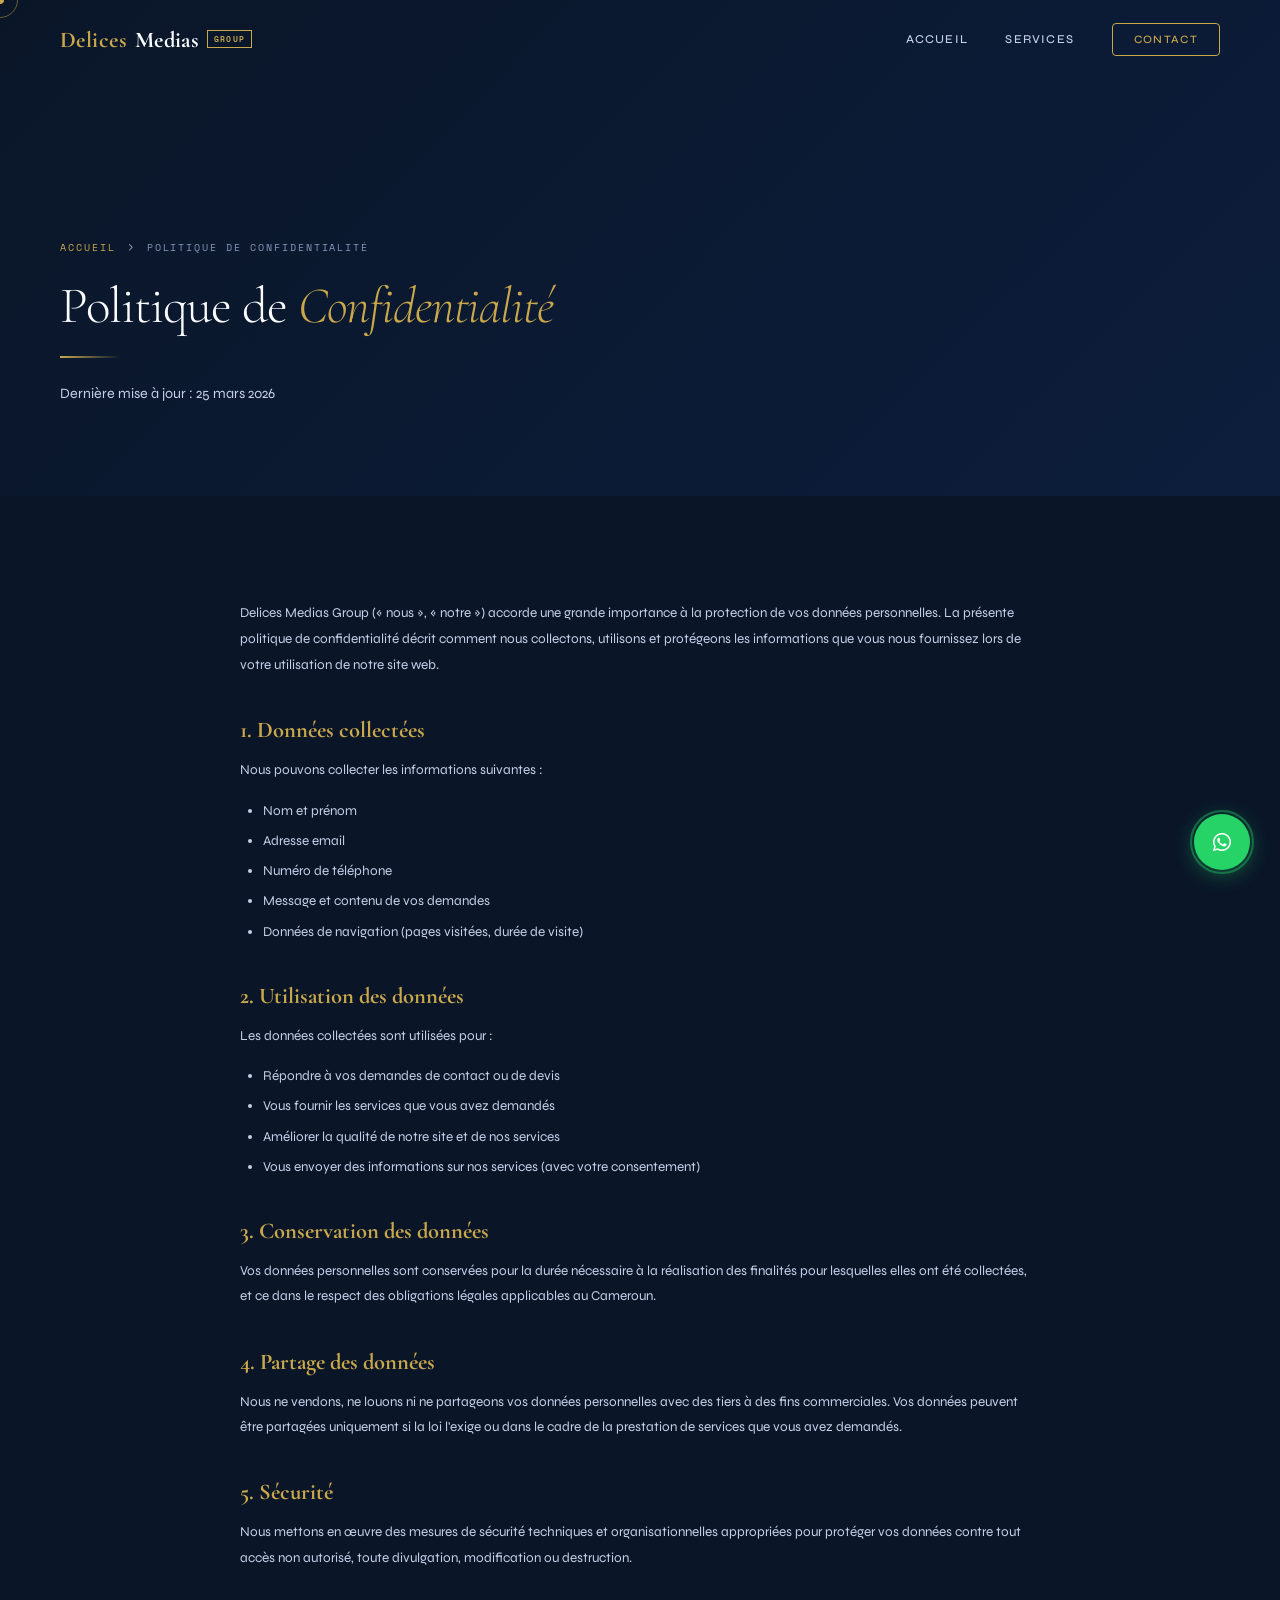
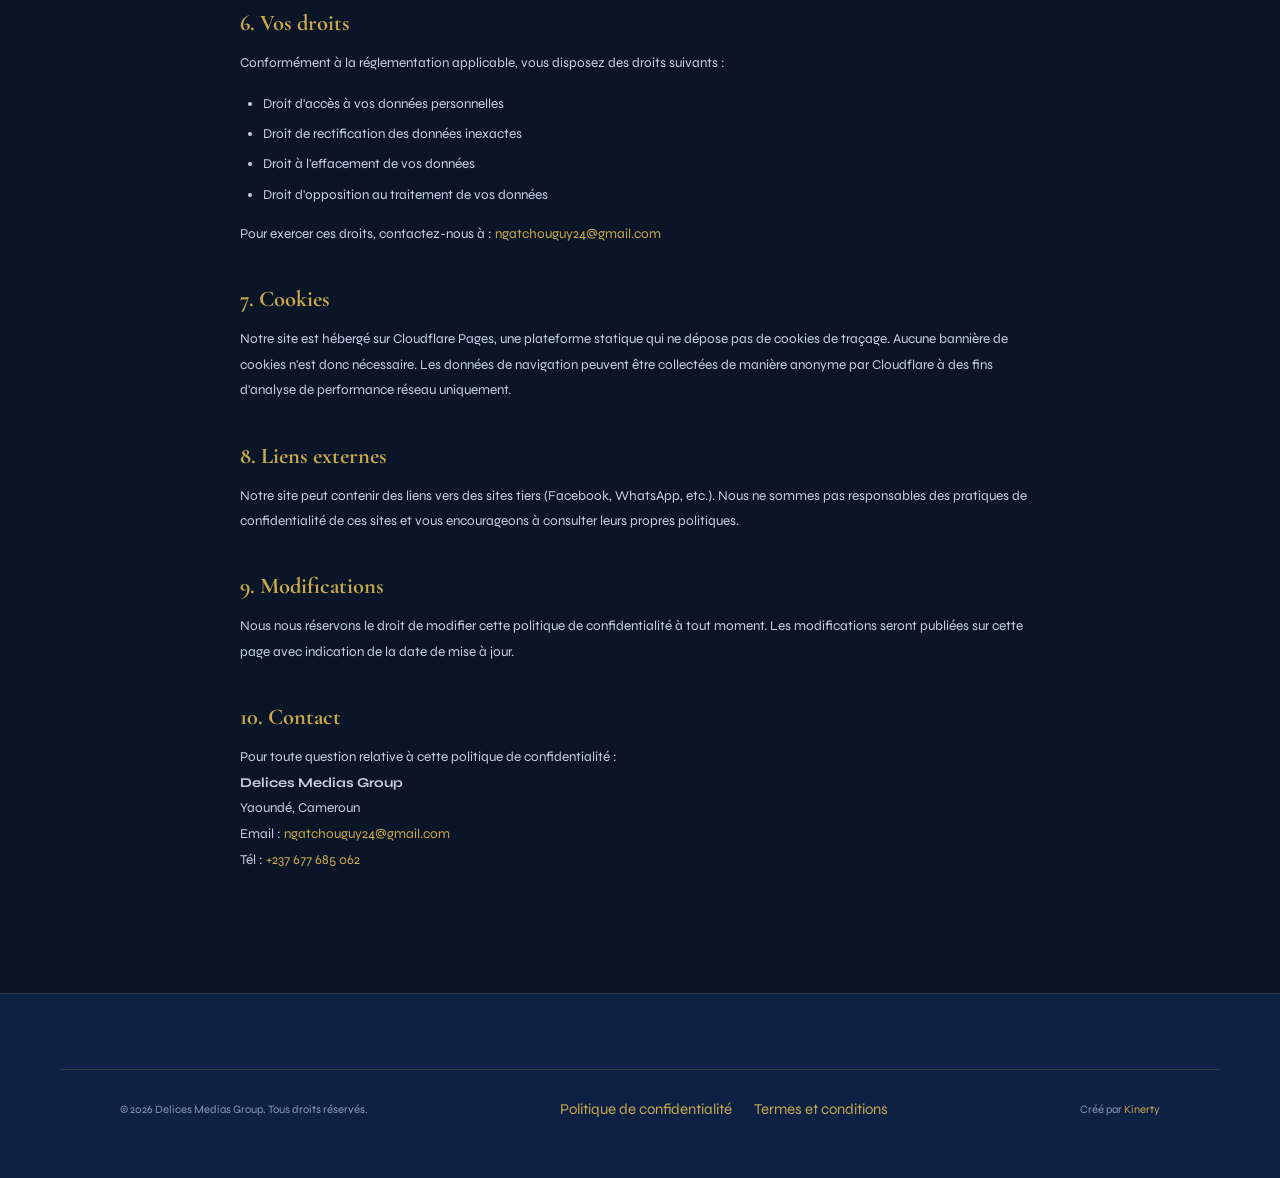
<file: privacy-policy.html>
<!DOCTYPE html>
<html lang="fr">
<head>
  <meta charset="UTF-8"><meta name="viewport" content="width=device-width, initial-scale=1.0">
  <title>Politique de Confidentialité | Delices Medias Group</title>
  <meta name="description" content="Politique de confidentialité de Delices Medias Group. Découvrez comment nous collectons, utilisons et protégeons vos données personnelles.">
  <link rel="stylesheet" href="css/style.css">
  <link rel="stylesheet" href="https://cdnjs.cloudflare.com/ajax/libs/font-awesome/6.5.0/css/all.min.css">
  <style>
    .legal-content { max-width: 800px; margin: 0 auto; }
    .legal-content h2 { font-family: var(--font-display); font-size: 1.5rem; color: var(--gold); margin: 2.5rem 0 1rem; }
    .legal-content p { font-size: 0.9rem; line-height: 1.9; color: var(--grey-light); margin-bottom: 1rem; }
    .legal-content ul { margin: 1rem 0 1rem 1.5rem; }
    .legal-content ul li { font-size: 0.9rem; line-height: 1.8; color: var(--grey-light); margin-bottom: 0.4rem; list-style: disc; }
    .legal-content a { color: var(--gold); }
  </style>
</head>
<body>
<div class="cursor" aria-hidden="true"></div>
<div class="cursor-follower" aria-hidden="true"></div>
<header class="nav" role="banner">
  <a href="index.html" class="nav-logo"><span>Delices</span> Medias<div class="nav-logo-badge">Group</div></a>
  <nav class="nav-links">
    <a href="index.html">Accueil</a><a href="services.html">Services</a>
    <a href="contact.html" class="nav-cta">Contact</a>
  </nav>
  <button class="burger" aria-label="Menu" aria-expanded="false"><span></span><span></span><span></span></button>
</header>
<div class="fullscreen-menu" role="dialog">
  <nav>
    <a href="index.html"><span class="menu-num">01</span> Accueil</a>
    <a href="about.html"><span class="menu-num">02</span> À Propos</a>
    <a href="services.html"><span class="menu-num">03</span> Services</a>
    <a href="contact.html"><span class="menu-num">10</span> Contact</a>
  </nav>
</div>

<section class="page-header">
  <div class="page-header-content" style="padding-top:4rem">
    <div class="breadcrumb"><a href="index.html">Accueil</a><i class="fa-solid fa-chevron-right"></i> Politique de confidentialité</div>
    <h1 class="section-title">Politique de <em>Confidentialité</em></h1>
    <div class="divider"></div>
    <p class="section-desc">Dernière mise à jour : 25 mars 2026</p>
  </div>
</section>

<main class="section-pad" role="main">
  <div class="legal-content">
    <p>Delices Medias Group (« nous », « notre ») accorde une grande importance à la protection de vos données personnelles. La présente politique de confidentialité décrit comment nous collectons, utilisons et protégeons les informations que vous nous fournissez lors de votre utilisation de notre site web.</p>

    <h2>1. Données collectées</h2>
    <p>Nous pouvons collecter les informations suivantes :</p>
    <ul>
      <li>Nom et prénom</li>
      <li>Adresse email</li>
      <li>Numéro de téléphone</li>
      <li>Message et contenu de vos demandes</li>
      <li>Données de navigation (pages visitées, durée de visite)</li>
    </ul>

    <h2>2. Utilisation des données</h2>
    <p>Les données collectées sont utilisées pour :</p>
    <ul>
      <li>Répondre à vos demandes de contact ou de devis</li>
      <li>Vous fournir les services que vous avez demandés</li>
      <li>Améliorer la qualité de notre site et de nos services</li>
      <li>Vous envoyer des informations sur nos services (avec votre consentement)</li>
    </ul>

    <h2>3. Conservation des données</h2>
    <p>Vos données personnelles sont conservées pour la durée nécessaire à la réalisation des finalités pour lesquelles elles ont été collectées, et ce dans le respect des obligations légales applicables au Cameroun.</p>

    <h2>4. Partage des données</h2>
    <p>Nous ne vendons, ne louons ni ne partageons vos données personnelles avec des tiers à des fins commerciales. Vos données peuvent être partagées uniquement si la loi l'exige ou dans le cadre de la prestation de services que vous avez demandés.</p>

    <h2>5. Sécurité</h2>
    <p>Nous mettons en œuvre des mesures de sécurité techniques et organisationnelles appropriées pour protéger vos données contre tout accès non autorisé, toute divulgation, modification ou destruction.</p>

    <h2>6. Vos droits</h2>
    <p>Conformément à la réglementation applicable, vous disposez des droits suivants :</p>
    <ul>
      <li>Droit d'accès à vos données personnelles</li>
      <li>Droit de rectification des données inexactes</li>
      <li>Droit à l'effacement de vos données</li>
      <li>Droit d'opposition au traitement de vos données</li>
    </ul>
    <p>Pour exercer ces droits, contactez-nous à : <a href="mailto:ngatchouguy24@gmail.com">ngatchouguy24@gmail.com</a></p>

    <h2>7. Cookies</h2>
    <p>Notre site est hébergé sur Cloudflare Pages, une plateforme statique qui ne dépose pas de cookies de traçage. Aucune bannière de cookies n'est donc nécessaire. Les données de navigation peuvent être collectées de manière anonyme par Cloudflare à des fins d'analyse de performance réseau uniquement.</p>

    <h2>8. Liens externes</h2>
    <p>Notre site peut contenir des liens vers des sites tiers (Facebook, WhatsApp, etc.). Nous ne sommes pas responsables des pratiques de confidentialité de ces sites et vous encourageons à consulter leurs propres politiques.</p>

    <h2>9. Modifications</h2>
    <p>Nous nous réservons le droit de modifier cette politique de confidentialité à tout moment. Les modifications seront publiées sur cette page avec indication de la date de mise à jour.</p>

    <h2>10. Contact</h2>
    <p>Pour toute question relative à cette politique de confidentialité :<br>
    <strong>Delices Medias Group</strong><br>
    Yaoundé, Cameroun<br>
    Email : <a href="mailto:ngatchouguy24@gmail.com">ngatchouguy24@gmail.com</a><br>
    Tél : <a href="tel:+237677685062">+237 677 685 062</a></p>
  </div>
</main>

<footer role="contentinfo">
  <div class="footer-bottom" style="border-top:1px solid var(--glass-border);padding:2rem 4rem">
    <p>&copy; 2026 Delices Medias Group. Tous droits réservés.</p>
    <div class="footer-legal"><a href="privacy-policy.html">Politique de confidentialité</a><a href="terms.html">Termes et conditions</a></div>
    <p>Créé par <a href="https://kinerty.com" target="_blank" rel="noopener">Kinerty</a></p>
  </div>
</footer>
<a href="https://wa.me/237677685062" class="whatsapp-float" target="_blank" rel="noopener" aria-label="WhatsApp"><i class="fa-brands fa-whatsapp" aria-hidden="true"></i></a>
<button class="back-to-top" aria-label="Retour en haut"><i class="fa-solid fa-arrow-up" aria-hidden="true"></i></button>
<script src="js/main.js"></script>
</body>
</html>
</file>
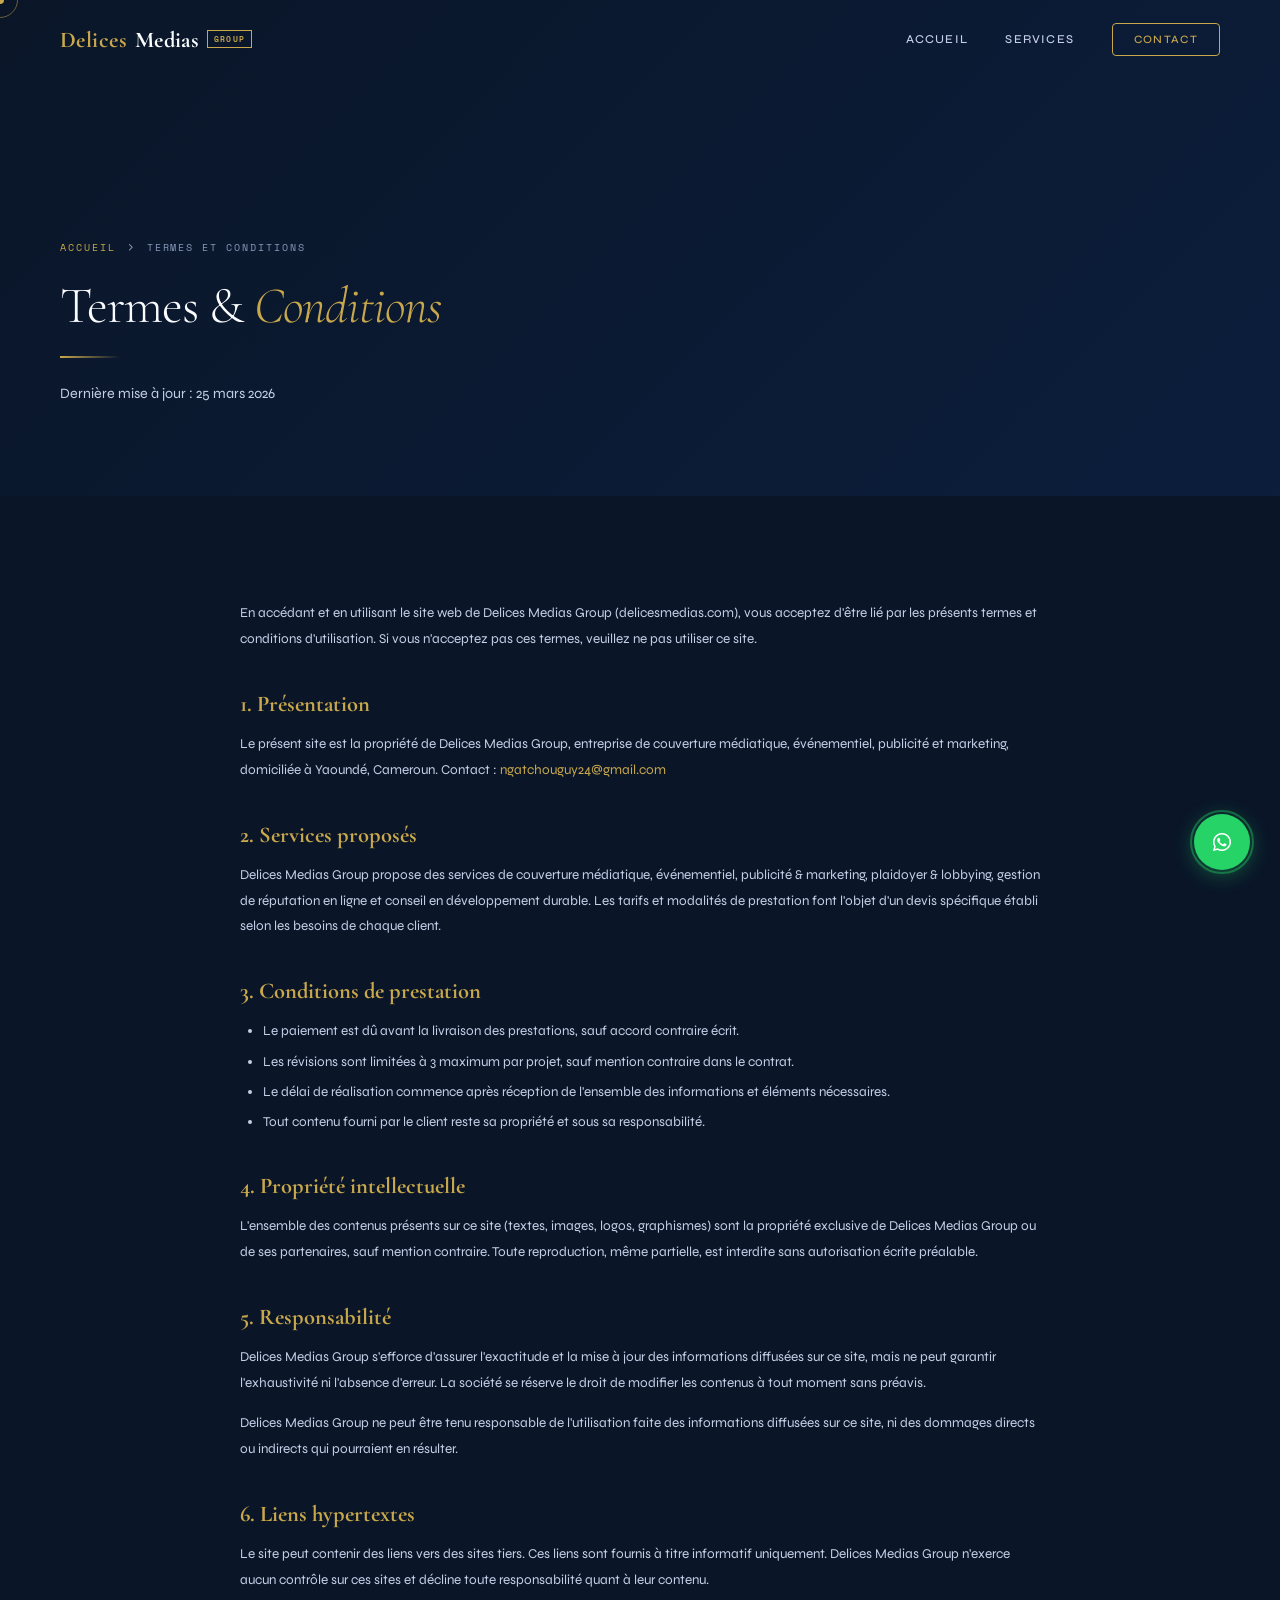
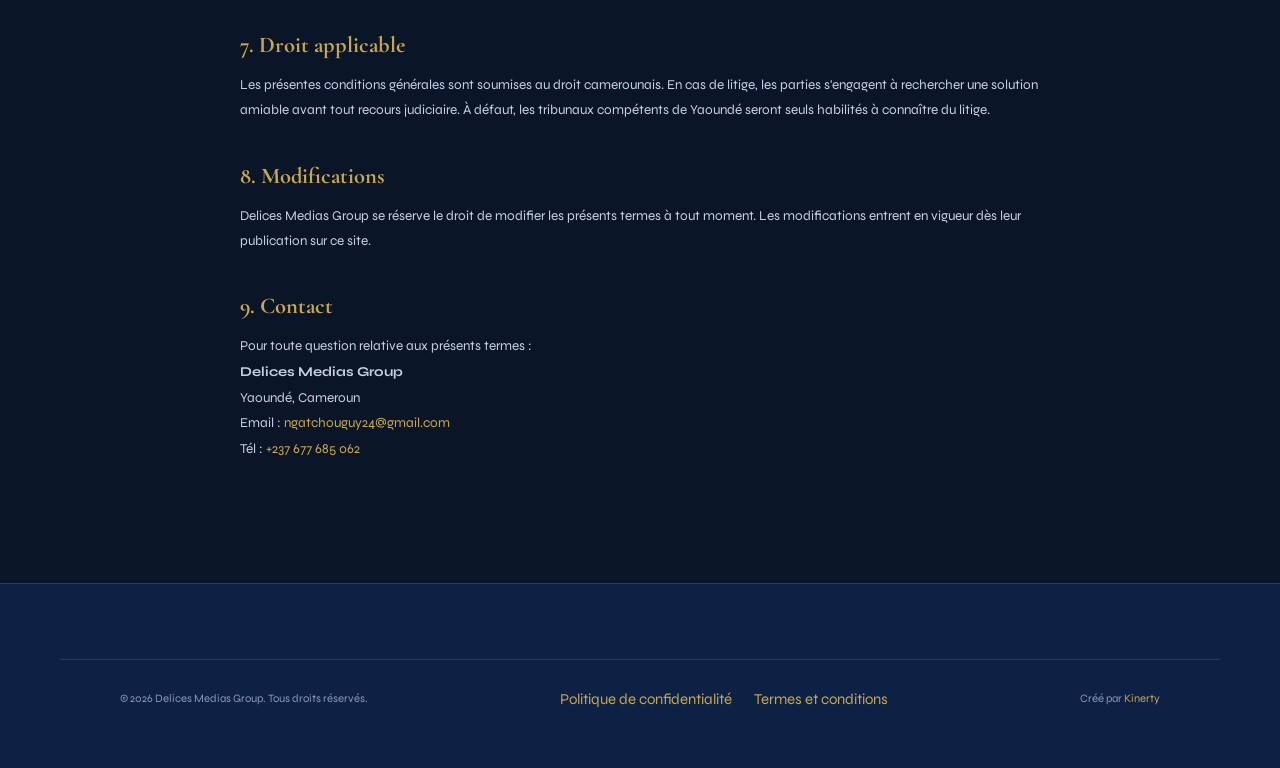
<file: terms.html>
<!DOCTYPE html>
<html lang="fr">
<head>
  <meta charset="UTF-8"><meta name="viewport" content="width=device-width, initial-scale=1.0">
  <title>Termes et Conditions | Delices Medias Group</title>
  <meta name="description" content="Termes et conditions d'utilisation du site web de Delices Medias Group.">
  <link rel="stylesheet" href="css/style.css">
  <link rel="stylesheet" href="https://cdnjs.cloudflare.com/ajax/libs/font-awesome/6.5.0/css/all.min.css">
  <style>
    .legal-content { max-width: 800px; margin: 0 auto; }
    .legal-content h2 { font-family: var(--font-display); font-size: 1.5rem; color: var(--gold); margin: 2.5rem 0 1rem; }
    .legal-content p { font-size: 0.9rem; line-height: 1.9; color: var(--grey-light); margin-bottom: 1rem; }
    .legal-content ul { margin: 1rem 0 1rem 1.5rem; }
    .legal-content ul li { font-size: 0.9rem; line-height: 1.8; color: var(--grey-light); margin-bottom: 0.4rem; list-style: disc; }
    .legal-content a { color: var(--gold); }
  </style>
</head>
<body>
<div class="cursor" aria-hidden="true"></div>
<div class="cursor-follower" aria-hidden="true"></div>
<header class="nav" role="banner">
  <a href="index.html" class="nav-logo"><span>Delices</span> Medias<div class="nav-logo-badge">Group</div></a>
  <nav class="nav-links">
    <a href="index.html">Accueil</a><a href="services.html">Services</a>
    <a href="contact.html" class="nav-cta">Contact</a>
  </nav>
  <button class="burger" aria-label="Menu" aria-expanded="false"><span></span><span></span><span></span></button>
</header>
<div class="fullscreen-menu" role="dialog">
  <nav>
    <a href="index.html"><span class="menu-num">01</span> Accueil</a>
    <a href="services.html"><span class="menu-num">03</span> Services</a>
    <a href="contact.html"><span class="menu-num">10</span> Contact</a>
  </nav>
</div>

<section class="page-header">
  <div class="page-header-content" style="padding-top:4rem">
    <div class="breadcrumb"><a href="index.html">Accueil</a><i class="fa-solid fa-chevron-right"></i> Termes et conditions</div>
    <h1 class="section-title">Termes & <em>Conditions</em></h1>
    <div class="divider"></div>
    <p class="section-desc">Dernière mise à jour : 25 mars 2026</p>
  </div>
</section>

<main class="section-pad" role="main">
  <div class="legal-content">
    <p>En accédant et en utilisant le site web de Delices Medias Group (delicesmedias.com), vous acceptez d'être lié par les présents termes et conditions d'utilisation. Si vous n'acceptez pas ces termes, veuillez ne pas utiliser ce site.</p>

    <h2>1. Présentation</h2>
    <p>Le présent site est la propriété de Delices Medias Group, entreprise de couverture médiatique, événementiel, publicité et marketing, domiciliée à Yaoundé, Cameroun. Contact : <a href="mailto:ngatchouguy24@gmail.com">ngatchouguy24@gmail.com</a></p>

    <h2>2. Services proposés</h2>
    <p>Delices Medias Group propose des services de couverture médiatique, événementiel, publicité & marketing, plaidoyer & lobbying, gestion de réputation en ligne et conseil en développement durable. Les tarifs et modalités de prestation font l'objet d'un devis spécifique établi selon les besoins de chaque client.</p>

    <h2>3. Conditions de prestation</h2>
    <ul>
      <li>Le paiement est dû avant la livraison des prestations, sauf accord contraire écrit.</li>
      <li>Les révisions sont limitées à 3 maximum par projet, sauf mention contraire dans le contrat.</li>
      <li>Le délai de réalisation commence après réception de l'ensemble des informations et éléments nécessaires.</li>
      <li>Tout contenu fourni par le client reste sa propriété et sous sa responsabilité.</li>
    </ul>

    <h2>4. Propriété intellectuelle</h2>
    <p>L'ensemble des contenus présents sur ce site (textes, images, logos, graphismes) sont la propriété exclusive de Delices Medias Group ou de ses partenaires, sauf mention contraire. Toute reproduction, même partielle, est interdite sans autorisation écrite préalable.</p>

    <h2>5. Responsabilité</h2>
    <p>Delices Medias Group s'efforce d'assurer l'exactitude et la mise à jour des informations diffusées sur ce site, mais ne peut garantir l'exhaustivité ni l'absence d'erreur. La société se réserve le droit de modifier les contenus à tout moment sans préavis.</p>
    <p>Delices Medias Group ne peut être tenu responsable de l'utilisation faite des informations diffusées sur ce site, ni des dommages directs ou indirects qui pourraient en résulter.</p>

    <h2>6. Liens hypertextes</h2>
    <p>Le site peut contenir des liens vers des sites tiers. Ces liens sont fournis à titre informatif uniquement. Delices Medias Group n'exerce aucun contrôle sur ces sites et décline toute responsabilité quant à leur contenu.</p>

    <h2>7. Droit applicable</h2>
    <p>Les présentes conditions générales sont soumises au droit camerounais. En cas de litige, les parties s'engagent à rechercher une solution amiable avant tout recours judiciaire. À défaut, les tribunaux compétents de Yaoundé seront seuls habilités à connaître du litige.</p>

    <h2>8. Modifications</h2>
    <p>Delices Medias Group se réserve le droit de modifier les présents termes à tout moment. Les modifications entrent en vigueur dès leur publication sur ce site.</p>

    <h2>9. Contact</h2>
    <p>Pour toute question relative aux présents termes :<br>
    <strong>Delices Medias Group</strong><br>
    Yaoundé, Cameroun<br>
    Email : <a href="mailto:ngatchouguy24@gmail.com">ngatchouguy24@gmail.com</a><br>
    Tél : <a href="tel:+237677685062">+237 677 685 062</a></p>
  </div>
</main>

<footer role="contentinfo">
  <div class="footer-bottom" style="border-top:1px solid var(--glass-border);padding:2rem 4rem">
    <p>&copy; 2026 Delices Medias Group. Tous droits réservés.</p>
    <div class="footer-legal"><a href="privacy-policy.html">Politique de confidentialité</a><a href="terms.html">Termes et conditions</a></div>
    <p>Créé par <a href="https://kinerty.com" target="_blank" rel="noopener">Kinerty</a></p>
  </div>
</footer>
<a href="https://wa.me/237677685062" class="whatsapp-float" target="_blank" rel="noopener" aria-label="WhatsApp"><i class="fa-brands fa-whatsapp" aria-hidden="true"></i></a>
<button class="back-to-top" aria-label="Retour en haut"><i class="fa-solid fa-arrow-up" aria-hidden="true"></i></button>
<script src="js/main.js"></script>
</body>
</html>
</file>
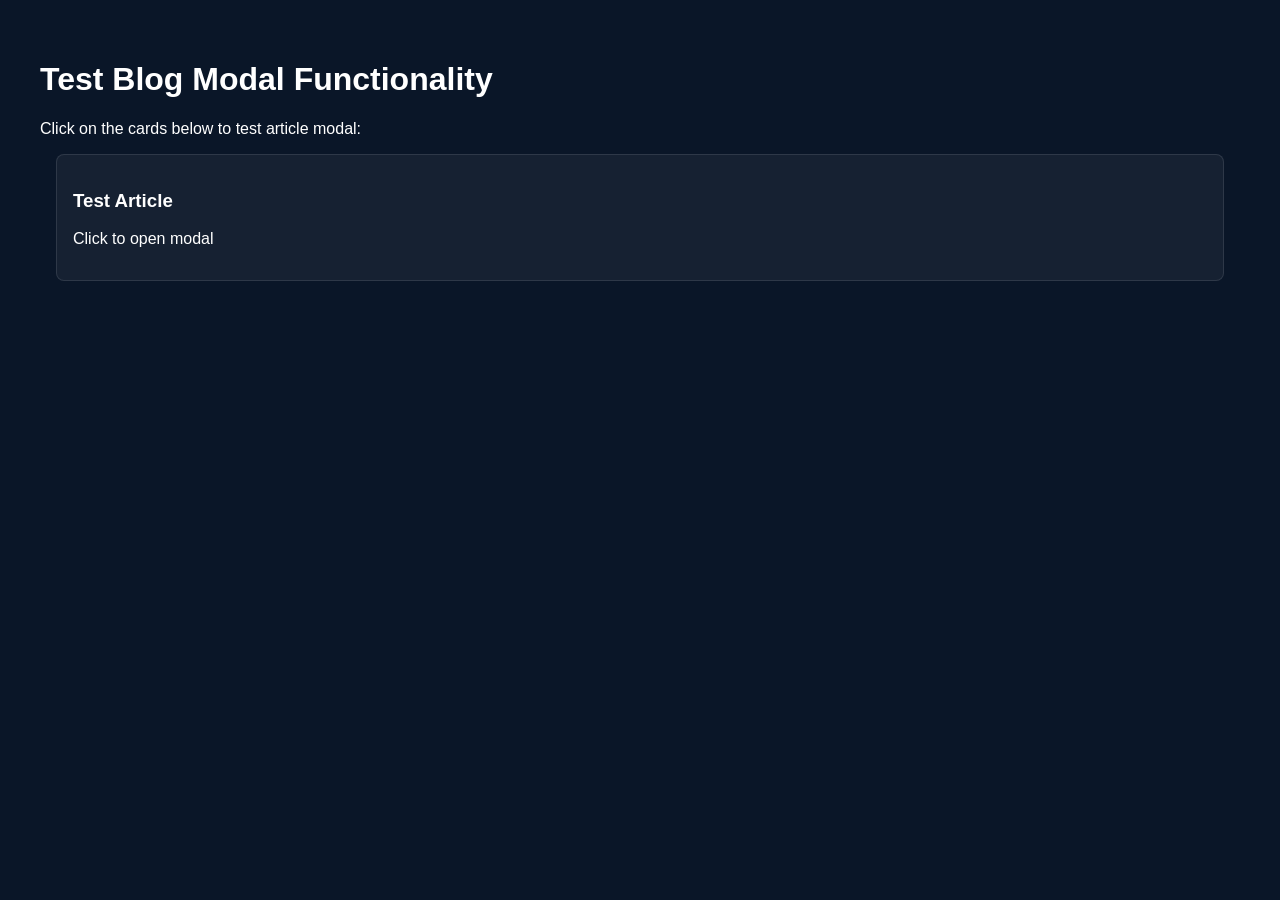
<file: test-blog.html>
<!DOCTYPE html>
<html lang="fr">
<head>
  <meta charset="UTF-8">
  <meta name="viewport" content="width=device-width, initial-scale=1.0">
  <title>Test Blog Modal</title>
  <style>
    body { font-family: Arial, sans-serif; padding: 2rem; background: #0a1628; color: white; }
    .card { background: rgba(255,255,255,0.05); border: 1px solid rgba(255,255,255,0.1); padding: 1rem; margin: 1rem; cursor: pointer; border-radius: 8px; }
    .card:hover { border-color: rgba(201,168,76,0.4); }
  </style>
</head>
<body>
  <h1>Test Blog Modal Functionality</h1>
  <p>Click on the cards below to test article modal:</p>
  
  <div class="card" onclick="openArticle('test-article')">
    <h3>Test Article</h3>
    <p>Click to open modal</p>
  </div>

  <script>
    // Mock data for testing
    window.allPosts = [
      {
        _slug: 'test-article',
        title: 'Article Test',
        date: '2026-03-24',
        category: 'Test',
        author: 'Test Author',
        body: '## Test Content\n\nThis is a test article to verify the modal functionality works correctly.\n\n### Features tested:\n\n- Modal opening\n- Content rendering\n- Markdown parsing\n- Close functionality'
      }
    ];

    // Copy the modal functions from blog-loader.js
    window.openArticle = function(slug) {
      const post = allPosts.find(p => p._slug === slug);
      if (!post) return;

      const modal = document.createElement('div');
      modal.id = 'article-modal';
      modal.setAttribute('role', 'dialog');
      modal.setAttribute('aria-modal', 'true');
      modal.setAttribute('aria-label', post.title);
      modal.style.cssText = `
        position:fixed;inset:0;z-index:9000;
        background:rgba(10,22,40,0.97);
        backdrop-filter:blur(20px);
        overflow-y:auto;
        animation:fadeIn 0.3s ease;
      `;

      modal.innerHTML = `
        <div style="max-width:760px;margin:0 auto;padding:6rem 2rem 4rem">
          <button onclick="closeArticle()" aria-label="Fermer l'article"
                  style="position:fixed;top:1.5rem;right:1.5rem;
                         background:rgba(255,255,255,0.08);border:1px solid rgba(255,255,255,0.1);
                         color:white;border-radius:50%;width:44px;height:44px;
                         display:flex;align-items:center;justify-content:center;
                         cursor:pointer;font-size:1rem;transition:all 0.3s;z-index:1">
            <i class="fa-solid fa-xmark" aria-hidden="true"></i>
          </button>

          <div style="margin-bottom:2rem">
            <span style="display:inline-block;margin-bottom:1rem;color:rgba(201,168,76,1)">
              ${post.category || 'Actualités'} · ${new Date(post.date).toLocaleDateString('fr-FR')}
            </span>
            <h1 style="font-size:clamp(2rem,4vw,3rem);font-weight:300;line-height:1.1;margin-bottom:1rem">
              ${post.title}
            </h1>
            <div style="display:flex;align-items:center;gap:1rem">
              <span style="font-size:0.65rem;color:rgba(255,255,255,0.6)">
                <i class="fa-solid fa-user" style="color:rgba(201,168,76,1);margin-right:0.4rem"></i>
                ${post.author || 'Delices Medias Group'}
              </span>
            </div>
          </div>

          <div style="font-size:1rem;line-height:1.9;color:rgba(255,255,255,0.9)" class="article-body">
            ${post.body.replace(/### (.+)/g, '<h3>$1</h3>').replace(/## (.+)/g, '<h2>$1</h2>').replace(/\*\*(.+?)\*\*/g, '<strong>$1</strong>').replace(/\n\n/g, '</p><p>').replace(/^(?!<[hup])/gm, '<p>')}
          </div>

          <div style="margin-top:4rem;padding-top:2rem;border-top:1px solid rgba(255,255,255,0.1);
                      display:flex;gap:1rem;flex-wrap:wrap">
            <button onclick="closeArticle()" style="background:rgba(201,168,76,1);color:white;border:none;padding:0.5rem 1rem;border-radius:4px;cursor:pointer;font-size:0.75rem">
              <i class="fa-solid fa-arrow-left"></i> Retour aux articles
            </button>
          </div>
        </div>`;

      document.body.appendChild(modal);
      document.body.style.overflow = 'hidden';

      // Keyboard close
      modal._keyHandler = e => { if (e.key === 'Escape') closeArticle(); };
      document.addEventListener('keydown', modal._keyHandler);
    };

    window.closeArticle = function() {
      const modal = document.getElementById('article-modal');
      if (modal) {
        document.removeEventListener('keydown', modal._keyHandler);
        modal.style.animation = 'fadeOut 0.2s ease forwards';
        setTimeout(() => { modal.remove(); document.body.style.overflow = ''; }, 200);
      }
    };
  </script>
</body>
</html>
</file>
<file: css/style.css>
/* ============================================================
   DELICES MEDIAS GROUP — Style Global
   Design 2026 · Niveau 3 Immersif · Bleu / Blanc / Doré
   ============================================================ */

@import url('https://fonts.googleapis.com/css2?family=Cormorant+Garamond:ital,wght@0,300;0,400;0,600;0,700;1,300;1,400&family=Syne:wght@400;500;600;700;800&family=Space+Mono:ital,wght@0,400;0,700;1,400&display=swap');

/* ── CSS Variables ── */
:root {
  --blue-deep:    #0A1628;
  --blue-mid:     #0D2145;
  --blue-bright:  #1A4A9E;
  --blue-electric:#2563EB;
  --gold:         #C9A84C;
  --gold-light:   #E8C96A;
  --gold-pale:    #F5E6B8;
  --white:        #FAFCFF;
  --white-off:    #EEF2FA;
  --grey-mid:     #8899BB;
  --grey-light:   #C5D0E8;

  --font-display: 'Cormorant Garamond', serif;
  --font-ui:      'Syne', sans-serif;
  --font-mono:    'Space Mono', monospace;

  --radius-sm:    4px;
  --radius-md:    12px;
  --radius-lg:    24px;
  --radius-xl:    48px;

  --transition:   0.4s cubic-bezier(0.25, 0.46, 0.45, 0.94);
  --transition-slow: 0.8s cubic-bezier(0.25, 0.46, 0.45, 0.94);
  --spring:       0.5s cubic-bezier(0.34, 1.56, 0.64, 1);

  --shadow-gold:  0 0 40px rgba(201,168,76,0.15), 0 4px 24px rgba(0,0,0,0.3);
  --shadow-blue:  0 0 60px rgba(37,99,235,0.2), 0 8px 32px rgba(0,0,0,0.4);
  --glass:        rgba(255,255,255,0.04);
  --glass-border: rgba(201,168,76,0.2);

  --z-cursor:  9999;
  --z-nav:     1000;
  --z-menu:    900;
  --z-float:   800;
  --z-modal:   700;
}

/* ── Reset & Base ── */
*, *::before, *::after { box-sizing: border-box; margin: 0; padding: 0; }

html {
  font-size: clamp(15px, 1.1vw, 17px);
  scroll-behavior: smooth;
  overflow-x: hidden;
}

body {
  font-family: var(--font-ui);
  background: var(--blue-deep);
  color: var(--white);
  overflow-x: hidden;
  cursor: none;
}

::selection { background: var(--gold); color: var(--blue-deep); }

img { max-width: 100%; height: auto; display: block; }
a  { color: inherit; text-decoration: none; }
ul { list-style: none; }

/* ── prefers-reduced-motion ── */
@media (prefers-reduced-motion: reduce) {
  *, *::before, *::after {
    animation-duration: 0.01ms !important;
    animation-iteration-count: 1 !important;
    transition-duration: 0.01ms !important;
    scroll-behavior: auto !important;
  }
  .cursor, .cursor-follower { display: none !important; }
}

/* ============================================================
   CURSOR PERSONNALISÉ
   ============================================================ */
.cursor {
  position: fixed;
  width: 8px; height: 8px;
  background: var(--gold);
  border-radius: 50%;
  pointer-events: none;
  z-index: var(--z-cursor);
  transition: transform 0.1s, background 0.3s;
  transform: translate(-50%, -50%);
}
.cursor-follower {
  position: fixed;
  width: 36px; height: 36px;
  border: 1px solid rgba(201,168,76,0.5);
  border-radius: 50%;
  pointer-events: none;
  z-index: calc(var(--z-cursor) - 1);
  transition: transform 0.15s ease, opacity 0.3s, width 0.3s var(--spring), height 0.3s var(--spring), border-color 0.3s;
  transform: translate(-50%, -50%);
}
.cursor.active   { transform: translate(-50%,-50%) scale(3); background: var(--gold-light); }
.cursor-follower.active { width: 60px; height: 60px; opacity: 0.3; }

/* ============================================================
   NAVIGATION
   ============================================================ */
.nav {
  position: fixed;
  top: 0; left: 0; right: 0;
  z-index: var(--z-nav);
  padding: 1.5rem 4rem;
  display: flex;
  align-items: center;
  justify-content: space-between;
  transition: transform 0.4s ease, background 0.4s ease, padding 0.4s ease;
}
.nav.scrolled {
  background: rgba(10,22,40,0.85);
  backdrop-filter: blur(20px);
  -webkit-backdrop-filter: blur(20px);
  border-bottom: 1px solid var(--glass-border);
  padding: 1rem 4rem;
}
.nav.hidden { transform: translateY(-100%); }

.nav-logo {
  font-family: var(--font-display);
  font-size: 1.5rem;
  font-weight: 700;
  letter-spacing: 0.02em;
  display: flex;
  align-items: center;
  gap: 0.5rem;
}
.nav-logo span { color: var(--gold); }
.nav-logo-badge {
  font-family: var(--font-mono);
  font-size: 0.55rem;
  color: var(--gold);
  border: 1px solid var(--gold);
  padding: 2px 6px;
  letter-spacing: 0.15em;
  text-transform: uppercase;
  align-self: flex-start;
  margin-top: 4px;
}

.nav-links {
  display: flex;
  gap: 2.5rem;
  align-items: center;
}
.nav-links a {
  font-family: var(--font-ui);
  font-size: 0.8rem;
  font-weight: 500;
  letter-spacing: 0.1em;
  text-transform: uppercase;
  color: var(--grey-light);
  position: relative;
  transition: color var(--transition);
}
.nav-links a::after {
  content: '';
  position: absolute;
  bottom: -4px; left: 0;
  height: 1px;
  width: 100%;
  background: var(--gold);
  transform: scaleX(0);
  transform-origin: left;
  transition: transform var(--transition);
}
.nav-links a:hover, .nav-links a.active {
  color: var(--gold-light);
}
.nav-links a:hover::after, .nav-links a.active::after { transform: scaleX(1); }

.nav-cta {
  background: transparent;
  border: 1px solid var(--gold);
  color: var(--gold) !important;
  padding: 0.6rem 1.4rem;
  border-radius: var(--radius-sm);
  font-size: 0.75rem !important;
  letter-spacing: 0.12em !important;
  transition: background var(--transition), color var(--transition), box-shadow var(--transition) !important;
}
.nav-cta:hover {
  background: var(--gold) !important;
  color: var(--blue-deep) !important;
  box-shadow: 0 0 20px rgba(201,168,76,0.4) !important;
}
.nav-cta::after { display: none !important; }

/* Burger menu */
.burger {
  display: none;
  flex-direction: column;
  gap: 6px;
  cursor: none;
  padding: 8px;
  z-index: calc(var(--z-menu) + 10);
  position: relative;
}
.burger span {
  display: block;
  width: 28px;
  height: 1.5px;
  background: var(--gold);
  transition: transform 0.4s var(--spring), opacity 0.3s;
  transform-origin: center;
}
.burger.open span:nth-child(1) { transform: rotate(45deg) translate(5px, 5px); }
.burger.open span:nth-child(2) { opacity: 0; transform: scaleX(0); }
.burger.open span:nth-child(3) { transform: rotate(-45deg) translate(5px, -5px); }

/* Fullscreen menu */
.fullscreen-menu {
  position: fixed;
  inset: 0;
  background: var(--blue-deep);
  z-index: var(--z-menu);
  display: flex;
  flex-direction: column;
  justify-content: center;
  align-items: flex-start;
  padding: 8rem 4rem;
  clip-path: inset(0 0 100% 0);
  transition: clip-path 0.7s cubic-bezier(0.77,0,0.175,1);
}
.fullscreen-menu.open { clip-path: inset(0 0 0% 0); }

.fullscreen-menu nav {
  display: flex;
  flex-direction: column;
  gap: 0.5rem;
}
.fullscreen-menu nav a {
  font-family: var(--font-display);
  font-size: clamp(2.5rem, 6vw, 5rem);
  font-weight: 300;
  color: var(--white);
  letter-spacing: -0.02em;
  display: flex;
  align-items: center;
  gap: 1.5rem;
  transition: color var(--transition), transform var(--transition);
  opacity: 0;
  transform: translateX(-30px);
}
.fullscreen-menu.open nav a {
  opacity: 1;
  transform: translateX(0);
}
.fullscreen-menu nav a .menu-num {
  font-family: var(--font-mono);
  font-size: 0.75rem;
  color: var(--gold);
  opacity: 0.7;
  min-width: 2.5rem;
}
.fullscreen-menu nav a:hover { color: var(--gold); transform: translateX(20px); }

/* Stagger delays for menu items */
.fullscreen-menu nav a:nth-child(1)  { transition-delay: 0.05s; }
.fullscreen-menu nav a:nth-child(2)  { transition-delay: 0.10s; }
.fullscreen-menu nav a:nth-child(3)  { transition-delay: 0.15s; }
.fullscreen-menu nav a:nth-child(4)  { transition-delay: 0.20s; }
.fullscreen-menu nav a:nth-child(5)  { transition-delay: 0.25s; }
.fullscreen-menu nav a:nth-child(6)  { transition-delay: 0.30s; }
.fullscreen-menu nav a:nth-child(7)  { transition-delay: 0.35s; }
.fullscreen-menu nav a:nth-child(8)  { transition-delay: 0.40s; }
.fullscreen-menu nav a:nth-child(9)  { transition-delay: 0.45s; }
.fullscreen-menu nav a:nth-child(10) { transition-delay: 0.50s; }

.fullscreen-menu-footer {
  position: absolute;
  bottom: 3rem; left: 1rem;
  display: flex;
  gap: 1rem;
  align-items: center;
}
.fullscreen-menu-footer a {
  font-family: var(--font-mono);
  font-size: 0.5rem;
  color: var(--grey-mid);
  letter-spacing: 0.1em;
  text-transform: uppercase;
  transition: color var(--transition);
}
.fullscreen-menu-footer a:hover { color: var(--gold); }

/* Progress bar */
.progress-bar {
  position: fixed;
  top: 0; left: 0;
  height: 2px;
  background: linear-gradient(90deg, var(--gold), var(--gold-light));
  z-index: calc(var(--z-nav) + 1);
  width: 0%;
  transition: width 0.1s linear;
  box-shadow: 0 0 8px var(--gold);
}

/* ============================================================
   HERO SECTION
   ============================================================ */
.hero {
  min-height: 100dvh;
  display: flex;
  flex-direction: column;
  justify-content: flex-end;
  padding: 0 4rem 5rem;
  position: relative;
  overflow: hidden;
}

.hero-bg {
  position: absolute;
  inset: 0;
  z-index: 0;
}
.hero-bg img {
  width: 100%; height: 100%;
  object-fit: cover;
  opacity: 0.25;
}
.hero-bg::after {
  content: '';
  position: absolute;
  inset: 0;
  background: linear-gradient(
    135deg,
    var(--blue-deep) 0%,
    rgba(10,22,40,0.6) 50%,
    rgba(13,33,69,0.8) 100%
  );
}

/* Noise texture */
.hero::before {
  content: '';
  position: absolute;
  inset: 0;
  opacity: 0.04;
  background-image: url("data:image/svg+xml,%3Csvg viewBox='0 0 256 256' xmlns='http://www.w3.org/2000/svg'%3E%3Cfilter id='noise'%3E%3CfeTurbulence type='fractalNoise' baseFrequency='0.9' numOctaves='4' stitchTiles='stitch'/%3E%3C/filter%3E%3Crect width='100%25' height='100%25' filter='url(%23noise)'/%3E%3C/svg%3E");
  pointer-events: none;
  z-index: 1;
}

/* Gradient mesh orbs */
.hero-orb {
  position: absolute;
  border-radius: 50%;
  filter: blur(80px);
  pointer-events: none;
  z-index: 0;
}
.hero-orb-1 {
  width: 600px; height: 600px;
  background: radial-gradient(circle, rgba(37,99,235,0.3), transparent 70%);
  top: -100px; right: -100px;
  animation: orbFloat 12s ease-in-out infinite;
}
.hero-orb-2 {
  width: 400px; height: 400px;
  background: radial-gradient(circle, rgba(201,168,76,0.2), transparent 70%);
  bottom: 100px; left: 10%;
  animation: orbFloat 16s ease-in-out infinite reverse;
}
@keyframes orbFloat {
  0%, 100% { transform: translate(0, 0) scale(1); }
  33% { transform: translate(30px, -20px) scale(1.05); }
  66% { transform: translate(-20px, 30px) scale(0.95); }
}

.hero-content { position: relative; z-index: 2; max-width: 900px; }

.hero-tag {
  font-family: var(--font-mono);
  font-size: 0.7rem;
  letter-spacing: 0.25em;
  text-transform: uppercase;
  color: var(--gold);
  display: flex;
  align-items: center;
  gap: 1rem;
  margin-bottom: 2rem;
  opacity: 0;
  transform: translateY(20px);
}
.hero-tag::before {
  content: '';
  display: block;
  width: 40px; height: 1px;
  background: var(--gold);
}

.hero-title {
  font-family: var(--font-display);
  font-size: clamp(3rem, 7vw, 7rem);
  font-weight: 300;
  line-height: 1;
  letter-spacing: -0.02em;
  margin-bottom: 2rem;
  overflow: hidden;
}
.hero-title .line {
  display: block;
  overflow: hidden;
}
.hero-title .line span {
  display: block;
  transform: translateY(110%);
}
.hero-title em {
  font-style: italic;
  color: var(--gold);
}

.hero-desc {
  font-size: 1rem;
  line-height: 1.7;
  color: var(--grey-light);
  max-width: 520px;
  margin-bottom: 3rem;
  opacity: 0;
  transform: translateY(20px);
}

.hero-actions {
  display: flex;
  gap: 1.5rem;
  align-items: center;
  flex-wrap: wrap;
  opacity: 0;
  transform: translateY(20px);
}

.hero-scroll {
  position: absolute;
  bottom: 3rem; right: 4rem;
  z-index: 2;
  display: flex;
  flex-direction: column;
  align-items: center;
  gap: 1rem;
  opacity: 0;
  animation: fadeInUp 1s 2s forwards;
}
.hero-scroll span {
  font-family: var(--font-mono);
  font-size: 0.6rem;
  letter-spacing: 0.2em;
  text-transform: uppercase;
  color: var(--grey-mid);
  writing-mode: vertical-rl;
}
.hero-scroll-line {
  width: 1px; height: 60px;
  background: linear-gradient(to bottom, var(--gold), transparent);
  animation: scrollLine 2s ease-in-out infinite;
}
@keyframes scrollLine {
  0% { transform: scaleY(0); transform-origin: top; }
  50% { transform: scaleY(1); transform-origin: top; }
  51% { transform: scaleY(1); transform-origin: bottom; }
  100% { transform: scaleY(0); transform-origin: bottom; }
}

/* ============================================================
   BUTTONS
   ============================================================ */
.btn {
  font-family: var(--font-ui);
  font-size: 0.8rem;
  font-weight: 600;
  letter-spacing: 0.12em;
  text-transform: uppercase;
  padding: 0.9rem 2.2rem;
  border-radius: var(--radius-sm);
  border: none;
  cursor: none;
  display: inline-flex;
  align-items: center;
  gap: 0.8rem;
  transition: all var(--transition);
  position: relative;
  overflow: hidden;
}
.btn::before {
  content: '';
  position: absolute;
  inset: 0;
  background: rgba(255,255,255,0.1);
  transform: translateX(-100%);
  transition: transform var(--transition);
}
.btn:hover::before { transform: translateX(0); }

.btn-primary {
  background: var(--gold);
  color: var(--blue-deep);
  box-shadow: 0 4px 20px rgba(201,168,76,0.3);
}
.btn-primary:hover {
  background: var(--gold-light);
  box-shadow: 0 8px 32px rgba(201,168,76,0.5);
  transform: translateY(-2px);
}

.btn-outline {
  background: transparent;
  color: var(--white);
  border: 1px solid rgba(255,255,255,0.25);
}
.btn-outline:hover {
  border-color: var(--gold);
  color: var(--gold);
  transform: translateY(-2px);
}

.btn-gold-outline {
  background: transparent;
  color: var(--gold);
  border: 1px solid var(--gold);
}
.btn-gold-outline:hover {
  background: var(--gold);
  color: var(--blue-deep);
  box-shadow: 0 0 20px rgba(201,168,76,0.4);
}

/* ============================================================
   SECTIONS COMMUNES
   ============================================================ */
section { position: relative; overflow: hidden; }

.section-label {
  font-family: var(--font-mono);
  font-size: 0.65rem;
  letter-spacing: 0.3em;
  text-transform: uppercase;
  color: var(--gold);
  display: flex;
  align-items: center;
  gap: 1rem;
  margin-bottom: 1.5rem;
}
.section-label::before {
  content: '';
  display: block;
  width: 30px; height: 1px;
  background: var(--gold);
}

.section-title {
  font-family: var(--font-display);
  font-size: clamp(2rem, 4vw, 3.5rem);
  font-weight: 300;
  line-height: 1.1;
  letter-spacing: -0.02em;
}
.section-title em { font-style: italic; color: var(--gold); }

.section-desc {
  font-size: 0.95rem;
  line-height: 1.8;
  color: var(--grey-light);
  max-width: 540px;
}

/* Reveal animations */
.reveal {
  opacity: 0;
  transform: translateY(40px);
  transition: opacity 0.8s ease, transform 0.8s ease;
}
.reveal.revealed {
  opacity: 1;
  transform: translateY(0);
}
.reveal-left {
  opacity: 0;
  transform: translateX(-40px);
  transition: opacity 0.8s ease, transform 0.8s ease;
}
.reveal-left.revealed { opacity: 1; transform: translateX(0); }
.reveal-right {
  opacity: 0;
  transform: translateX(40px);
  transition: opacity 0.8s ease, transform 0.8s ease;
}
.reveal-right.revealed { opacity: 1; transform: translateX(0); }

/* ============================================================
   BENTO GRID (services/features)
   ============================================================ */
.bento-grid {
  display: grid;
  grid-template-columns: repeat(3, 1fr);
  gap: 1.5rem;
}
.bento-card {
  background: var(--glass);
  border: 1px solid var(--glass-border);
  border-radius: var(--radius-md);
  padding: 2rem;
  transition: border-color var(--transition), transform var(--transition), box-shadow var(--transition);
  position: relative;
  overflow: hidden;
}
.bento-card::before {
  content: '';
  position: absolute;
  top: 0; left: 0; right: 0;
  height: 2px;
  background: linear-gradient(90deg, transparent, var(--gold), transparent);
  transform: scaleX(0);
  transition: transform var(--transition);
}
.bento-card:hover::before { transform: scaleX(1); }
.bento-card:hover {
  border-color: rgba(201,168,76,0.4);
  transform: translateY(-4px);
  box-shadow: var(--shadow-gold);
}
.bento-card.wide { grid-column: span 2; }
.bento-card.tall { grid-row: span 2; }

.bento-icon {
  width: 48px; height: 48px;
  background: rgba(201,168,76,0.1);
  border-radius: var(--radius-sm);
  display: flex;
  align-items: center;
  justify-content: center;
  margin-bottom: 1.5rem;
  color: var(--gold);
  font-size: 1.2rem;
}
.bento-num {
  font-family: var(--font-mono);
  font-size: 0.6rem;
  color: var(--gold);
  opacity: 0.5;
  letter-spacing: 0.2em;
  margin-bottom: 0.8rem;
}
.bento-card h3 {
  font-family: var(--font-display);
  font-size: 1.3rem;
  font-weight: 600;
  margin-bottom: 0.8rem;
  color: var(--white);
}
.bento-card p {
  font-size: 0.85rem;
  line-height: 1.7;
  color: var(--grey-light);
}

/* ============================================================
   STATS COUNTER
   ============================================================ */
.stats-strip {
  background: linear-gradient(135deg, var(--blue-mid), var(--blue-bright));
  border-top: 1px solid var(--glass-border);
  border-bottom: 1px solid var(--glass-border);
  padding: 4rem;
  display: grid;
  grid-template-columns: repeat(4, 1fr);
  gap: 2rem;
}
.stat-item {
  text-align: center;
}
.stat-num {
  font-family: var(--font-display);
  font-size: clamp(2.5rem, 4vw, 4rem);
  font-weight: 700;
  color: var(--gold);
  display: block;
  line-height: 1;
  margin-bottom: 0.5rem;
}
.stat-label {
  font-family: var(--font-mono);
  font-size: 0.65rem;
  letter-spacing: 0.2em;
  text-transform: uppercase;
  color: var(--grey-light);
}

/* ============================================================
   CARDS
   ============================================================ */
.card-grid {
  display: grid;
  grid-template-columns: repeat(auto-fill, minmax(300px, 1fr));
  gap: 2rem;
}

.card {
  background: var(--glass);
  border: 1px solid var(--glass-border);
  border-radius: var(--radius-md);
  overflow: hidden;
  transition: transform var(--transition), box-shadow var(--transition);
}
.card:hover {
  transform: translateY(-6px);
  box-shadow: var(--shadow-blue);
}
.card-img {
  aspect-ratio: 16/9;
  overflow: hidden;
  position: relative;
}
.card-img img {
  width: 100%; height: 100%;
  object-fit: cover;
  transition: transform 0.6s ease;
}
.card:hover .card-img img { transform: scale(1.05); }
.card-body { padding: 1.5rem; }
.card-tag {
  font-family: var(--font-mono);
  font-size: 0.6rem;
  letter-spacing: 0.2em;
  text-transform: uppercase;
  color: var(--gold);
  margin-bottom: 0.8rem;
  display: block;
}
.card h3 {
  font-family: var(--font-display);
  font-size: 1.2rem;
  margin-bottom: 0.6rem;
}
.card p { font-size: 0.83rem; line-height: 1.7; color: var(--grey-light); }

/* ============================================================
   TESTIMONIALS
   ============================================================ */
.testimonial-card {
  background: var(--glass);
  border: 1px solid var(--glass-border);
  border-radius: var(--radius-md);
  padding: 2.5rem;
  position: relative;
}
.testimonial-card::before {
  content: '\201C';
  font-family: var(--font-display);
  font-size: 6rem;
  color: var(--gold);
  opacity: 0.2;
  position: absolute;
  top: -1rem; left: 1.5rem;
  line-height: 1;
}
.testimonial-text {
  font-family: var(--font-display);
  font-size: 1.1rem;
  font-style: italic;
  line-height: 1.7;
  color: var(--white-off);
  margin-bottom: 1.5rem;
  position: relative;
  z-index: 1;
}
.testimonial-author {
  display: flex;
  align-items: center;
  gap: 1rem;
}
.testimonial-avatar {
  width: 48px; height: 48px;
  border-radius: 50%;
  background: linear-gradient(135deg, var(--blue-bright), var(--gold));
  display: flex;
  align-items: center;
  justify-content: center;
  font-family: var(--font-display);
  font-size: 1.2rem;
  font-weight: 700;
  color: var(--white);
  flex-shrink: 0;
}
.testimonial-author-info strong {
  display: block;
  font-size: 0.9rem;
  font-weight: 600;
}
.testimonial-author-info span {
  font-family: var(--font-mono);
  font-size: 0.6rem;
  color: var(--gold);
  letter-spacing: 0.15em;
  text-transform: uppercase;
}
.stars { color: var(--gold); font-size: 0.75rem; letter-spacing: 2px; margin-bottom: 0.5rem; }

/* ============================================================
   FORMS
   ============================================================ */
.form-group {
  position: relative;
  margin-bottom: 1.8rem;
}
.form-group input,
.form-group textarea,
.form-group select {
  width: 100%;
  background: rgba(255,255,255,0.04);
  border: 1px solid rgba(255,255,255,0.12);
  border-radius: var(--radius-sm);
  padding: 1.2rem 1.2rem 0.6rem;
  font-family: var(--font-ui);
  font-size: 0.9rem;
  color: var(--white);
  outline: none;
  transition: border-color var(--transition), box-shadow var(--transition);
  cursor: none;
}
.form-group input:focus,
.form-group textarea:focus,
.form-group select:focus {
  border-color: var(--gold);
  box-shadow: 0 0 0 3px rgba(201,168,76,0.1);
}
.form-group label {
  position: absolute;
  top: 0.9rem; left: 1.2rem;
  font-size: 0.8rem;
  color: var(--grey-mid);
  transition: all var(--transition);
  pointer-events: none;
}
.form-group input:focus ~ label,
.form-group input:not(:placeholder-shown) ~ label,
.form-group textarea:focus ~ label,
.form-group textarea:not(:placeholder-shown) ~ label {
  top: 0.3rem;
  font-size: 0.65rem;
  color: var(--gold);
  letter-spacing: 0.1em;
  text-transform: uppercase;
}
.form-group input::placeholder,
.form-group textarea::placeholder { color: transparent; }
.form-group textarea { resize: vertical; min-height: 140px; padding-top: 1.5rem; }
.form-group select { appearance: none; padding-top: 0.9rem; cursor: none; }
.form-group select option { background: var(--blue-mid); color: var(--white); }

/* ============================================================
   FOOTER
   ============================================================ */
footer {
  background: var(--blue-mid);
  border-top: 1px solid var(--glass-border);
  padding: 5rem 4rem 2rem;
}
.footer-grid {
  display: grid;
  grid-template-columns: 2fr 1fr 1fr 1.5fr;
  gap: 4rem;
  margin-bottom: 4rem;
}
.footer-brand p {
  font-size: 0.85rem;
  line-height: 1.7;
  color: var(--grey-light);
  margin-top: 1rem;
  margin-bottom: 1.5rem;
}
.footer-social {
  display: flex;
  gap: 1rem;
}
.footer-social a {
  width: 40px; height: 40px;
  border: 1px solid var(--glass-border);
  border-radius: 50%;
  display: flex;
  align-items: center;
  justify-content: center;
  color: var(--grey-light);
  font-size: 0.85rem;
  transition: all var(--transition);
}
.footer-social a:hover {
  border-color: var(--gold);
  color: var(--gold);
  box-shadow: 0 0 12px rgba(201,168,76,0.2);
}

.footer-col h4 {
  font-family: var(--font-mono);
  font-size: 0.65rem;
  letter-spacing: 0.25em;
  text-transform: uppercase;
  color: var(--gold);
  margin-bottom: 1.5rem;
}
.footer-col ul li {
  margin-bottom: 0.75rem;
}
.footer-col ul li a {
  font-size: 0.85rem;
  color: var(--grey-light);
  transition: color var(--transition), transform var(--transition);
  display: inline-block;
}
.footer-col ul li a:hover { color: var(--gold); transform: translateX(4px); }

.footer-contact li {
  display: flex;
  align-items: flex-start;
  gap: 0.8rem;
  margin-bottom: 0.8rem;
  font-size: 0.85rem;
  color: var(--grey-light);
}
.footer-contact li i { color: var(--gold); margin-top: 2px; flex-shrink: 0; }

.footer-bottom {
  border-top: 1px solid var(--glass-border);
  padding-top: 2rem;
  display: flex;
  justify-content: space-between;
  align-items: center;
  flex-wrap: wrap;
  gap: 1rem;
}
.footer-bottom p {
  font-size: 0.75rem;
  color: var(--grey-mid);
}
.footer-bottom a { color: var(--gold); transition: opacity var(--transition); }
.footer-bottom a:hover { opacity: 0.8; }
.footer-legal {
  display: flex;
  gap: 1.5rem;
}
.footer-lang {
  font-family: var(--font-mono);
  font-size: 0.65rem;
  color: var(--grey-mid);
  letter-spacing: 0.1em;
  border: 1px solid var(--glass-border);
  padding: 4px 10px;
  border-radius: 20px;
}

/* ============================================================
   FLOATING WHATSAPP
   ============================================================ */
.whatsapp-float {
  position: fixed;
  bottom: 2rem;
  right: 2rem;
  z-index: var(--z-float);
  width: 56px; height: 56px;
  background: #25D366;
  border-radius: 50%;
  display: flex;
  align-items: center;
  justify-content: center;
  color: white;
  font-size: 1.4rem;
  box-shadow: 0 4px 20px rgba(37,211,102,0.4);
  transition: transform var(--spring), box-shadow var(--transition);
  cursor: none;
}
.whatsapp-float:hover {
  transform: scale(1.12);
  box-shadow: 0 8px 32px rgba(37,211,102,0.6);
}
.whatsapp-float::before {
  content: '';
  position: absolute;
  inset: -4px;
  border-radius: 50%;
  border: 2px solid rgba(37,211,102,0.4);
  animation: whatsappPulse 2s ease-in-out infinite;
}
@keyframes whatsappPulse {
  0%, 100% { transform: scale(1); opacity: 0.6; }
  50% { transform: scale(1.15); opacity: 0; }
}

/* ============================================================
   BACK TO TOP
   ============================================================ */
.back-to-top {
  position: fixed;
  bottom: 5.5rem;
  right: 2rem;
  z-index: var(--z-float);
  width: 44px; height: 44px;
  background: rgba(10,22,40,0.8);
  border: 1px solid var(--glass-border);
  backdrop-filter: blur(10px);
  border-radius: 50%;
  display: flex;
  align-items: center;
  justify-content: center;
  color: var(--gold);
  font-size: 0.85rem;
  cursor: none;
  opacity: 0;
  transform: translateY(10px);
  transition: opacity var(--transition), transform var(--transition), border-color var(--transition);
  pointer-events: none;
}
.back-to-top.visible {
  opacity: 1;
  transform: translateY(0);
  pointer-events: all;
}
.back-to-top:hover { border-color: var(--gold); }

/* ============================================================
   PAGE HEADER (pages intérieures)
   ============================================================ */
.page-header {
  padding: 12rem 4rem 6rem;
  position: relative;
  overflow: hidden;
}
.page-header::before {
  content: '';
  position: absolute;
  inset: 0;
  background: linear-gradient(135deg, rgba(10,22,40,0.95), rgba(13,33,69,0.7));
}
.page-header-bg {
  position: absolute;
  inset: 0;
}
.page-header-bg img {
  width: 100%; height: 100%;
  object-fit: cover;
  opacity: 0.15;
}
.page-header-content {
  position: relative;
  z-index: 1;
}
.breadcrumb {
  font-family: var(--font-mono);
  font-size: 0.65rem;
  letter-spacing: 0.2em;
  text-transform: uppercase;
  color: var(--grey-mid);
  margin-bottom: 1.5rem;
  display: flex;
  align-items: center;
  gap: 0.8rem;
}
.breadcrumb a { color: var(--gold); transition: opacity var(--transition); }
.breadcrumb a:hover { opacity: 0.8; }
.breadcrumb i { font-size: 0.5rem; }

/* ============================================================
   DIVIDER
   ============================================================ */
.divider {
  width: 60px; height: 2px;
  background: linear-gradient(90deg, var(--gold), transparent);
  margin: 1.5rem 0;
}

/* ============================================================
   SECTION SPACING
   ============================================================ */
.section-pad { padding: 7rem 4rem; }
.section-pad-sm { padding: 4rem 4rem; }

/* ============================================================
   BADGE / TAG
   ============================================================ */
.badge {
  display: inline-flex;
  align-items: center;
  gap: 0.4rem;
  font-family: var(--font-mono);
  font-size: 0.6rem;
  letter-spacing: 0.15em;
  text-transform: uppercase;
  padding: 4px 10px;
  border-radius: 20px;
  border: 1px solid;
}
.badge-gold { border-color: var(--gold); color: var(--gold); }
.badge-blue { border-color: var(--blue-electric); color: var(--blue-electric); }

/* ============================================================
   RESPONSIVE
   ============================================================ */
@media (max-width: 1024px) {
  .nav-links { display: none; }
  .burger { display: flex; }
  .bento-grid { grid-template-columns: repeat(2, 1fr); }
  .bento-card.wide { grid-column: span 1; }
  .footer-grid { grid-template-columns: 1fr 1fr; gap: 2.5rem; }
  .stats-strip { grid-template-columns: repeat(2, 1fr); }
}

@media (max-width: 768px) {
  .nav { padding: 1.2rem 1.5rem; }
  .nav.scrolled { padding: 0.8rem 1.5rem; }
  .hero { padding: 0 1.5rem 4rem; }
  .hero-scroll { display: none; }
  .section-pad { padding: 5rem 1.5rem; }
  .section-pad-sm { padding: 3rem 1.5rem; }
  .page-header { padding: 9rem 1.5rem 4rem; }
  .bento-grid { grid-template-columns: 1fr; }
  .footer-grid { grid-template-columns: 1fr; gap: 2rem; }
  .footer-bottom { flex-direction: column; align-items: flex-start; }
  .stats-strip { grid-template-columns: repeat(2, 1fr); padding: 3rem 1.5rem; }
  .fullscreen-menu { padding: 8rem 1.5rem 4rem; }
  footer { padding: 4rem 1.5rem 2rem; }
}

@media (max-width: 360px) {
  .fullscreen-menu nav a {
    font-size: clamp(1.5rem, 3vw, 2.5rem);
  }
  .fullscreen-menu nav a .menu-num {
    font-size: 0.375rem;
    min-width: 1.25rem;
  }
  .hero-tag {
    font-size: 0.5rem;
    margin-bottom: 1rem;
    gap: 0.5rem;
  }
  .hero-title {
    font-size: 2rem;
  }
  .hero-content {
    max-width: 100%;
    padding: 0 0.5rem;
  }
  .hero-desc {
    font-size: 0.85rem;
    line-height: 1.5;
    margin-bottom: 2rem;
  }
  .hero-actions {
    flex-direction: column;
    gap: 1rem;
    width: 100%;
  }
  .hero-actions .btn {
    width: 100%;
    justify-content: center;
    padding: 0.8rem 1.5rem;
    font-size: 0.75rem;
  }
  .testimonial-card {
    padding: 1.5rem .5rem;
    margin-right: 3rem;
  }
  .testimonial-card::before {
    font-size: 4rem;
    top: -0.5rem;
    left: 1rem;
  }
  .testimonial-text {
    font-size: 0.9rem;
    line-height: 1.5;
    margin-bottom: 1rem;
  }
  .testimonial-author {
    gap: 0.75rem;
  }
  .testimonial-avatar {
    width: 40px;
    height: 40px;
    font-size: 1rem;
  }
  .testimonial-author-info strong {
    font-size: 0.8rem;
  }
  .testimonial-author-info span {
    font-size: 0.55rem;
  }
  .stars {
    font-size: 0.6rem;
    margin-bottom: 0.4rem;
  }
}

/* ============================================================
   ANIMATIONS UTILITAIRES
   ============================================================ */
@keyframes fadeInUp {
  from { opacity: 0; transform: translateY(20px); }
  to   { opacity: 1; transform: translateY(0); }
}
@keyframes fadeIn {
  from { opacity: 0; }
  to   { opacity: 1; }
}
@keyframes slideInLeft {
  from { opacity: 0; transform: translateX(-40px); }
  to   { opacity: 1; transform: translateX(0); }
}

/* Color shift on sections */
.section-blue-alt { background: var(--blue-mid); }
.section-dark { background: rgba(0,0,0,0.2); }

/* Horizontal scroll gallery */
.h-scroll-wrap {
  overflow-x: auto;
  scrollbar-width: none;
  -ms-overflow-style: none;
  scroll-snap-type: x mandatory;
  display: flex;
  gap: 1.5rem;
  padding-bottom: 1rem;
}
.h-scroll-wrap::-webkit-scrollbar { display: none; }
.h-scroll-item {
  scroll-snap-align: start;
  flex-shrink: 0;
  width: 320px;
}

/* SVG animated icons */
.icon-animated path {
  stroke-dasharray: 100;
  stroke-dashoffset: 100;
  transition: stroke-dashoffset 1s ease;
}
.icon-animated.animated path { stroke-dashoffset: 0; }
</file>
